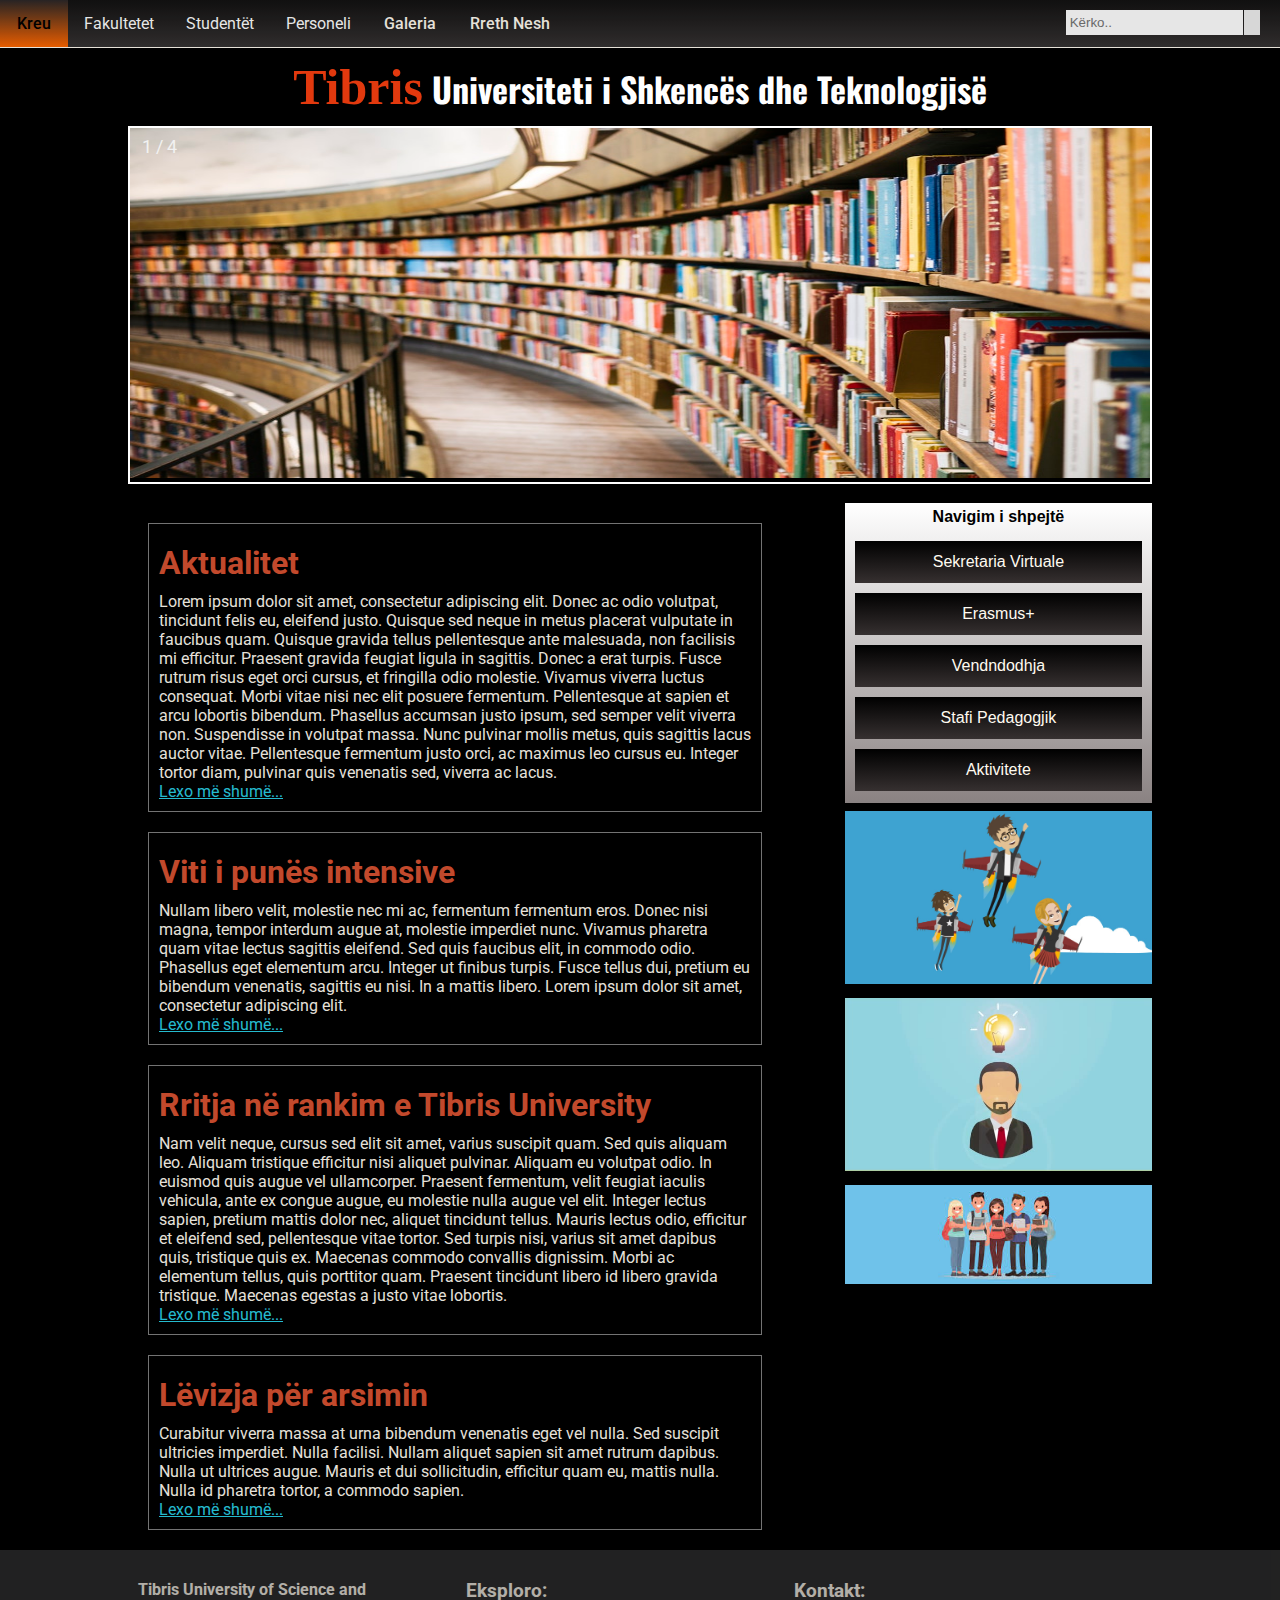
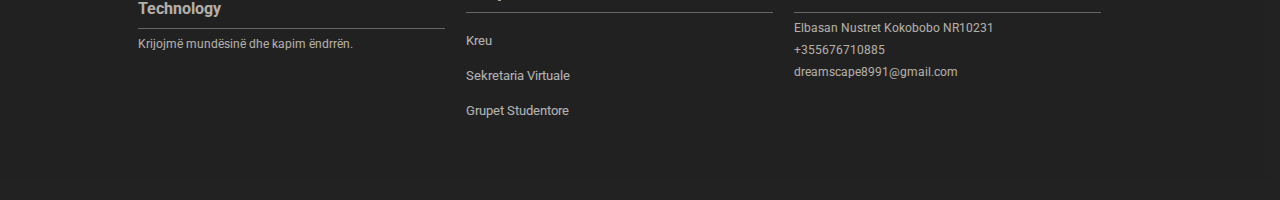
<file: index.html>
<!DOCTYPE html>
<html>
    <head>
        <title>Tibris University of Science and Technology</title>
        <link type="text/css" rel="stylesheet" href="CSS/style.css">
        <link rel="stylesheet" href="https://use.fontawesome.com/releases/v5.7.2/css/all.css" integrity="sha384-fnmOCqbTlWIlj8LyTjo7mOUStjsKC4pOpQbqyi7RrhN7udi9RwhKkMHpvLbHG9Sr" crossorigin="anonymous">
        <link href="https://fonts.googleapis.com/css?family=Oswald" rel="stylesheet">
        <link href="https://fonts.googleapis.com/css?family=Roboto" rel="stylesheet">
        <link rel="icon" href="IMG/tibris-logo.jpg" type="image/x-icon" />
        <meta charset="utf-8">
        <meta name="viewport" content="width=device-width, initial-scale=1">
    </head>
</html>

<body>
    <nav class="topnav" id="navbar">
            <a href="#" class="active">Kreu</a>
            <div class="dropdown">
                <button class="dropbtn"><i class="fas fa-angle-down"></i> Fakultetet</button>
                <div class="dropdown-content">
                    <a href="#">Fakulteti i Shkencave Jet&#235sore</a>
                    <a href="#">Fakulteti i Matematik&#235s dhe Shkencave Kompjuterike</a>
                    <a href="#">Fakulteti i Gjeografis&#235 dhe Gjeologjis&#235</a>
                    <a href="#">Fakulteti i Biokimis&#235, Biofizik&#235s dhe Bioteknologjis&#235</a>
                    <a href="#">Fakulteti i Astronomis&#235, Fizik&#235s dhe Shkencave Kompjuterike t&#235 Aplikuara</a>
                    <a href="#">Fakulteti i Drejt&#235sis&#235</a>
                    <a href="#">Fakulteti i Mjek&#235sis&#235</a>
                 </div>
            </div>
            <div class="dropdown">
                <button class="dropbtn"><i class="fas fa-angle-down"></i> Student&#235t</button>
                <div class="dropdown-content">
                    <a href="#">Sekretaria Virtuale</a>
                    <a href="#">Grupet Studentore</a>
                    <a href="#">Erasmus+</a>
                </div>
            </div>
            <div class="dropdown">
                <button class="dropbtn"><i class="fas fa-angle-down"></i> Personeli</button>
                <div class="dropdown-content">
                    <a href="#">Sekretaria Virtuale</a>
                    <a href="#">P&#235rfitimet e personelit</a>
                    <a href="#">Rreth pun&#235simit</a>
                </div>
            </div>
            <a href="#">Galeria</a>
            <a href="#">Rreth Nesh</a>
            <a href="javascript:void(0);" class="icon" onclick="myFunction()"><i class="fas fa-bars"></i></i></a>
            <form action="#">
                <div class="search-div">
                <button id="search-button" type="submit"><i class="fas fa-search"></i></button>
                <input id="search-bar" type="search" placeholder=" K&#235rko..">
                </div>
            </form>
    </nav>
    <section>
        <h1 id="university-name"><span id="tibris">Tibris</span> Universiteti i Shkenc&#235s dhe Teknologjis&#235</h1>
        <div class="slideshow-container">
           
            <div class="mySlides fade">
                <div class="numbertext">1 / 4</div>
                <img src="IMG/library.jpeg" style="width:100%;height: 350px;">
            </div>

            <div class="mySlides fade">
                <div class="numbertext">2 / 4</div>
                <img src="IMG/informatyka.jpg" style="width:100%;height:350px;">
            </div>

            <div class="mySlides fade">
                <div class="numbertext">3 / 4</div>
                <img src="IMG/law.jpg" style="width:100%;height: 350px;">
            </div>

            <div class="mySlides fade">
                <div class="numbertext">4 / 4</div>
                <img src="IMG/med.png" style="width:100%;height: 350px;">
            </div>
        </div>
        <br>
    </section>

    <div class="container">
            <div id="fast-navigation">
                    <h4>Navigim i shpejt&#235</h4>
                    <a href="#">Sekretaria Virtuale</a>
                    <a href="#">Erasmus+</a>
                    <a href="#">Vendndodhja</a>
                    <a href="#">Stafi Pedagogjik</a>
                    <a href="#">Aktivitete</a>

                    <div>
                        <img id="student-image" src="IMG/animated-students.jpg" alt="Students flying">
                        <img id="student-image" src="IMG/animated-professor.jpg" alt="Professors">
                        <img id="student-image" src="IMG/animated-professor.jpeg" alt="People with books">
                    </div>
            </div>
    <article>
        <h1>Aktualitet</h1>
        <p>Lorem ipsum dolor sit amet, consectetur adipiscing elit. Donec ac odio volutpat, tincidunt felis eu, eleifend justo. Quisque sed neque in metus placerat vulputate in faucibus quam. Quisque gravida tellus pellentesque ante malesuada, non facilisis mi efficitur. Praesent gravida feugiat ligula in sagittis. Donec a erat turpis. Fusce rutrum risus eget orci cursus, et fringilla odio molestie. Vivamus viverra luctus consequat. Morbi vitae nisi nec elit posuere fermentum. Pellentesque at sapien et arcu lobortis bibendum. Phasellus accumsan justo ipsum, sed semper velit viverra non. Suspendisse in volutpat massa. Nunc pulvinar mollis metus, quis sagittis lacus auctor vitae. Pellentesque fermentum justo orci, ac maximus leo cursus eu. Integer tortor diam, pulvinar quis venenatis sed, viverra ac lacus.</p>
        <a href="#">Lexo m&#235 shum&#235...</a>
    </article>

    <article>
        <h1>Viti i pun&#235s intensive</h1>
        <p>Nullam libero velit, molestie nec mi ac, fermentum fermentum eros. Donec nisi magna, tempor interdum augue at, molestie imperdiet nunc. Vivamus pharetra quam vitae lectus sagittis eleifend. Sed quis faucibus elit, in commodo odio. Phasellus eget elementum arcu. Integer ut finibus turpis. Fusce tellus dui, pretium eu bibendum venenatis, sagittis eu nisi. In a mattis libero. Lorem ipsum dolor sit amet, consectetur adipiscing elit.</p>
        <a href="#">Lexo m&#235 shum&#235...</a>
    </article>

    <article>
        <h1>Rritja n&#235 rankim e Tibris University</h1>
        <p>Nam velit neque, cursus sed elit sit amet, varius suscipit quam. Sed quis aliquam leo. Aliquam tristique efficitur nisi aliquet pulvinar. Aliquam eu volutpat odio. In euismod quis augue vel ullamcorper. Praesent fermentum, velit feugiat iaculis vehicula, ante ex congue augue, eu molestie nulla augue vel elit. Integer lectus sapien, pretium mattis dolor nec, aliquet tincidunt tellus. Mauris lectus odio, efficitur et eleifend sed, pellentesque vitae tortor. Sed turpis nisi, varius sit amet dapibus quis, tristique quis ex. Maecenas commodo convallis dignissim. Morbi ac elementum tellus, quis porttitor quam. Praesent tincidunt libero id libero gravida tristique. Maecenas egestas a justo vitae lobortis.</p>
        <a href="#">Lexo m&#235 shum&#235...</a>
    </article>

    <article>
        <h1>L&#235vizja p&#235r arsimin</h1>
        <p>Curabitur viverra massa at urna bibendum venenatis eget vel nulla. Sed suscipit ultricies imperdiet. Nulla facilisi. Nullam aliquet sapien sit amet rutrum dapibus. Nulla ut ultrices augue. Mauris et dui sollicitudin, efficitur quam eu, mattis nulla. Nulla id pharetra tortor, a commodo sapien.</p>
        <a href="#">Lexo m&#235 shum&#235...</a>
    </article>

    </div>

    <footer>
        <div class="container">
            <div class="footer-div">
                <h4>Tibris University of Science and Technology</h4>
                <p>Krijojm&#235 mund&#235sin&#235 dhe kapim &#235ndrr&#235n.</p>
            </div>
            <div class="footer-div">
                <h3>Eksploro:</h3>
                <a href="">Kreu</a>
                <a href="">Sekretaria Virtuale</a>
                <a href="">Grupet Studentore</a>
            </div>
            <div class="footer-div">
                <h3>Kontakt:</h3>
                <p><i class="fas fa-home"></i> Elbasan Nustret Kokobobo NR10231</p>
                <p><i class="fas fa-phone"></i> +355676710885</p>
                <p><i class="fas fa-envelope-square"></i> dreamscape8991@gmail.com</p>
            </div>
        </div>
    </footer>
    <script src="JS/main.js"></script>
</body>
</file>
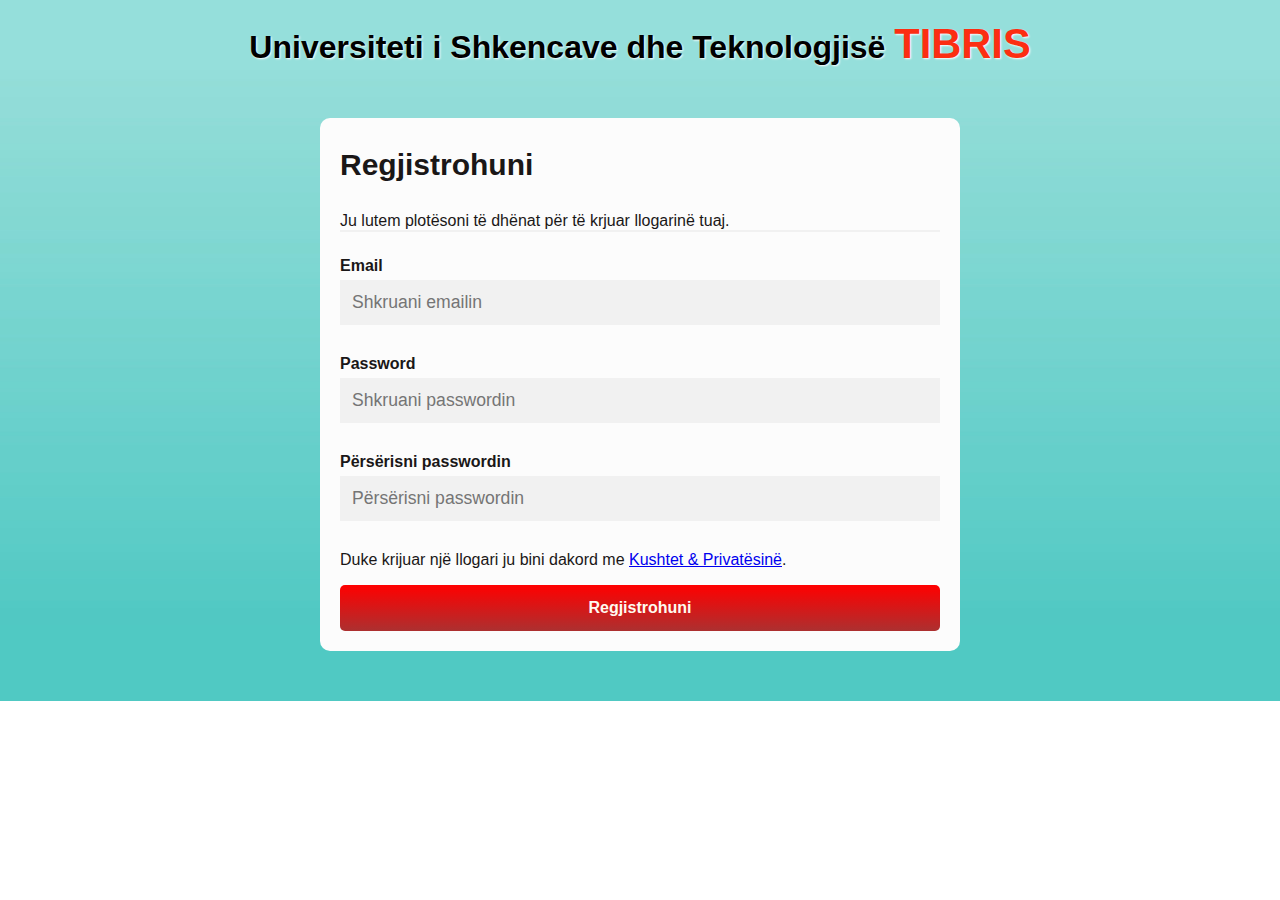
<file: regjistrim.html>
<!DOCTYPE html>
<html lang="en">

    <head>
        <title>Faculty Management</title>
        <link href="CSS/style2.css" type = "text/css" rel="stylesheet">
        <meta charset="utf-8">
        <meta name="viewport" content="width=device-width, initial-scale=1">
    </head>

    <body>
        <h1 id="uni-name">Universiteti i Shkencave dhe Teknologjis&#235 <span>TIBRIS</span></h1>
        <form action="/action_page.php">
            <div class="container">
                <h2>Regjistrohuni</h2>
                <p>Ju lutem plot&#235soni t&#235 dh&#235nat p&#235r t&#235 krjuar llogarin&#235 tuaj.</p>
                <hr>
                
                <label for="email"><b>Email</b></label>
                <input type="text" placeholder="Shkruani emailin" name="email" required>

                <label for="psw"><b>Password</b></label>
                <input type="password" placeholder="Shkruani passwordin" name="password" required>

                <label for="psw-repeat"><b>P&#235rs&#235risni passwordin</b></label>
                <input type="password" placeholder="P&#235rs&#235risni passwordin" name="psw-repeat" required>

                <p>Duke krijuar nj&#235 llogari ju bini dakord me <a href="#">Kushtet & Privat&#235sin&#235</a>.</p>
                
                <button type="submit" class="register-button">Regjistrohuni</button>
            </div>
        </form>
    </body>
</html>
</file>
<file: CSS/style.css>
* {
    margin: 0;
    padding: 0;
    box-sizing: border-box;
}

body {
    background-color: rgb(0, 0, 0);
    font-family: 'Roboto', sans-serif;
}

.container {
    width: 80%;
    margin: auto;
    overflow: hidden;
}

#navbar {
    /*background-image: linear-gradient(black,rgb(87, 76, 76));*/
    background-image: linear-gradient(rgb(19, 18, 18), rgb(53, 50, 50));
    border-bottom: solid 1px floralwhite;
    overflow: hidden;
    opacity: 0.9;
}

#navbar > a {
    float: left;
    text-decoration: none;
    color: floralwhite;
    text-align: center;
    padding: 14px 17px;
    font-weight: 500;
}

#navbar a:hover {
    transition: 0.6s;
    background-color: #ACACAC;
    color: black;
}

.dropdown:hover {
    transition: 0.6s;
    background-color: #ACACAC;
    color: black;
}

.dropdown .dropbtn:active, #navbar a:active {
    background-image: linear-gradient(rgb(104, 96, 96), rgb(212, 189, 189));
}

#navbar a.active {
    background-image: linear-gradient(rgb(44, 40, 40), rgb(255, 102, 0));
}

#navbar .icon {
    display: none;
}

.dropdown {
    float: left;
    overflow: hidden;
}

.dropdown .dropbtn {
  font-size: 16px;  
  border: none;
  outline: none;
  color: white;
  padding: 14px 16px;
  background-color: inherit;
  font-family: inherit;
  margin: 0;
}

.dropdown-content {
    display: none;
    position: absolute;
    background-color: #4e4646;
    min-width: 160px;
    box-shadow: 0px 8px 16px 0px rgba(0,0,0,0.2);
}

.dropdown-content a {
    float: none;
    color: rgb(235, 219, 219);
    text-shadow: 1px 1px 1px rgb(77, 75, 75);
    background-color: black;
    padding: 12px 16px;
    text-decoration: none;
    display: block;
    text-align: left;
    border-bottom: solid 1px floralwhite;
  }

.dropdown-content a:hover {
    background-color: #ddd;
}

.dropdown:hover .dropdown-content {
    display: block;
}

.search-div {
    float: right;
}

#search-bar {
    float: right;
    height: 25px;
    border: none;
    outline: none;
    margin-top: 10px;
    margin-right: 1px;
}

#search-button {
    float: right;
    height: 25px;
    margin-top: 10px;
    padding: 0 8px;
    margin-right: 20px;
    cursor: pointer;
    border:none;
}

#search-button:hover {
    transition: 0.3s;
    background-color: #ACACAC;
}


#tibris-img {
    display: block;
    width: 80%;
    height: 330px;
    margin: auto;
    overflow: hidden;
}

#university-name {
    text-align: center;
    font-family: 'Lucida Sans', 'Lucida Sans Regular', 'Lucida Grande', 'Lucida Sans Unicode', Geneva, Verdana, sans-serif;
    font-size: 34px;
    margin: 10px;
    color: rgb(255, 255, 255);
    font-family: 'Oswald', sans-serif;
}

#tibris {
    color: rgb(226, 57, 14);
    font-family: Cambria, Cochin, Georgia, Times, 'Times New Roman', serif;
    font-size: 50px;
}

.slideshow-container {
    width: 80%;
    position: relative;
    margin: auto;
    border: solid 2px white;
    z-index: -1;
}

.numbertext {
    color: #f2f2f2;
    font-size: 18px;
    padding: 8px 12px;
    position: absolute;
    top: 0;
}

.fade {
    -webkit-animation-name: fade;
    -webkit-animation-duration: 1.5s;
    animation-name: fade;
    animation-duration: 1.5s;
}

@keyframes fade {
    from {
        opacity: .4;
    }to {
        opacity: 1;
    }
}

@-webkit-keyframes fade {
    from {opacity: .4} 
    to {opacity: 1}
}

@media only screen and (max-width: 300px) {
    .text {font-size: 11px}
  }

article {
    width: 60%;
    margin: 20px;
    padding: 10px;
    opacity: 0.9;
    border: solid 1px gray;
    color: floralwhite;
}

article a {
    color: #2ad0e6;
}

article h1 {
    padding: 10px 0;
    color: rgb(216, 82, 49);
}

#fast-navigation {
    width: 30%;
    float: right;
    font-family: Arial, Helvetica, sans-serif;
    font-weight: 100;
    background-image: linear-gradient(white, rgb(138, 130, 130));
    height: 300px;
    box-shadow: 1px 1px 5px black;
}

#fast-navigation h4 {
    text-align: center;
    padding: 5px;
}

#fast-navigation a {
    display: block;
    margin: 10px;
    padding: 12px 2px;
    text-decoration: none;
    color: rgb(0, 0, 0);
    background-image: linear-gradient(black,rgb(54, 48, 48));
    text-align: center;
    color: floralwhite;
}

#fast-navigation a:hover {
    background-image: linear-gradient(white, gray);
    color: black;
}

#fast-navigation a:active {
    background-image: linear-gradient(darkorange, floralwhite);
}

#fast-navigation img {
    width: 100%;
    padding-top: 10px;
}

footer {
    height: 250px;
    background-color: rgb(48, 48, 49);
    color: floralwhite;
    opacity: 0.7;
}

footer h3, footer h4 {
    padding: 10px 0;
    border-bottom: solid 1px rgb(148, 144, 144);
}

footer p {
    font-size: 12px;
    padding-top: 8px;
}

.footer-div {
    width: 30%;
    float: left;
    margin: 20px 1%;
}

footer a {
    display: block;
    color: white;
    text-decoration: none;
    margin: 20px 0;
    font-size: 13px;
}

footer a:hover {
    color: darkorange;
}

@media screen and (max-width: 850px) {
    .topnav .dropdown, .topnav a {
        display: none;
    }

    #navbar a.icon {
        display: block;
    }
}

@media screen and (max-width: 850px) {
    .topnav.responsive {
        position: relative;
    }

    .topnav.responsive .icon {
        position: absolute;
        left: 0;
        top: 0;
    }

    #navbar.responsive a{
        float: none;
        display: block;
        text-align: center;
    }

    #navbar.responsive div{
        float: none;
        display: block;
        text-align: center;
    }

    #navbar.responsive div a{
        display: none;
    }

    #navbar.responsive .dropbtn {
        width: 100%;
    }
}
</file>
<file: CSS/style2.css>
* {
    margin: 0;
    padding: 0;
    box-sizing: border-box;
}

body {
    font-family: Arial, Helvetica, sans-serif;
    background: url(../IMG/computer-science.jpg) no-repeat;
    background-size: cover;
    color: #1a1717;
}

#uni-name {
    text-align: center;
    margin-top: 20px;
    color: rgb(0, 0, 0);
    text-shadow: 1px 1px 2px #ffffff;
    font-family: -apple-system, BlinkMacSystemFont, 'Segoe UI', Roboto, Oxygen, Ubuntu, Cantarell, 'Open Sans', 'Helvetica Neue', sans-serif;
}

#uni-name span {
    color: rgb(252, 46, 18);
    font-size: 130%;
}

hr {
    border: 1px solid #f1f1f1;
    margin-bottom: 25px;
}

.container {
    width: 50%;
    margin: 50px auto;
    overflow: hidden;
    padding: 20px;
    background-color: rgb(252, 252, 252);
    border-radius: 10px;
}

.container h2 {
    margin: 10px 0 30px 0;
    font-size: 30px;
    font-weight: bolder;
    font-family: 'Franklin Gothic Medium', 'Arial Narrow', Arial, sans-serif;
}

input[type=text], input[type=password] {
    display: inline-block;
    width: 100%;
    padding: 12px;
    background: #f1f1f1;
    border: none;
    margin: 5px 0 30px 0;
    font-size: 110%;
    
}

input[type=text]:focus, input[type=password]:focus{
    outline: none;
    background: #ddd;
}

.register-button {
    display: block;
    width: 100%;
    border: none;
    border-radius: 5px;
    padding: 14px;
    margin: 16px auto 0 auto;
    font-weight: bold;
    font-size: 16px;
    font-family: 'Segoe UI', Tahoma, Geneva, Verdana, sans-serif;
    color: floralwhite;
    background-image: linear-gradient(red, rgb(172, 48, 48));
    cursor: pointer;
    animation: shortWidthReverse 0.3s forwards;
}

.register-button:hover {
    background-image: linear-gradient(rgb(253, 91, 51), rgb(243, 65, 11));
    animation: shortWidth 0.3s forwards;
    outline: none;
}

.register-button:active {
    background-image: linear-gradient(floralwhite, rgb(75, 102, 102));
    color: black;
    outline: none;
}

@keyframes shortWidth {
    from{
        width: 100%;
    }to{
        width: 33%;
    }
}

@keyframes shortWidthReverse {
    from {
        width: 33%;
    }to {
        width: 100%;
    }
}
</file>
